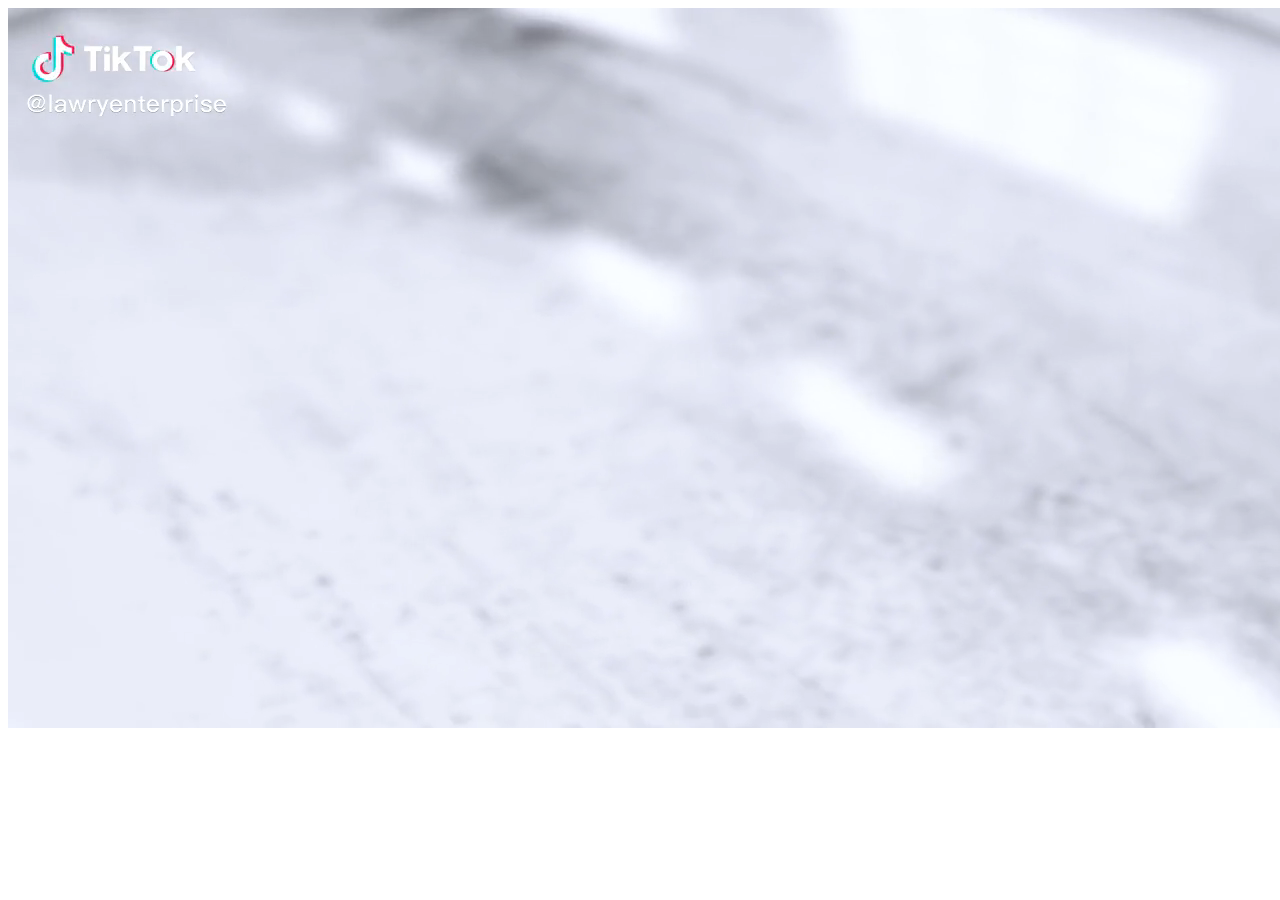
<file: index.html>
<!DOCTYPE html>
<html lang="en">
<head>
    <meta charset="UTF-8">
    <meta name="viewport" content="width=device-width, initial-scale=1.0">
    <title>Document</title>
</head>
<body>

<video id="myVideo"  autoplay muted>
  <source src="./assets/intro.mp4" type="video/mp4">
</video>

<script>
  const video = document.getElementById("myVideo");

  // Redirect when video ends
  video.onended = function () {
    window.location.href = "intro.html"; 
  };

  // Extra safety: ensure autoplay starts
  window.onload = () => {
    video.play().catch(() => {
      console.log("Autoplay blocked by browser.");
    });
  };
</script>

</body>
</html>
</file>
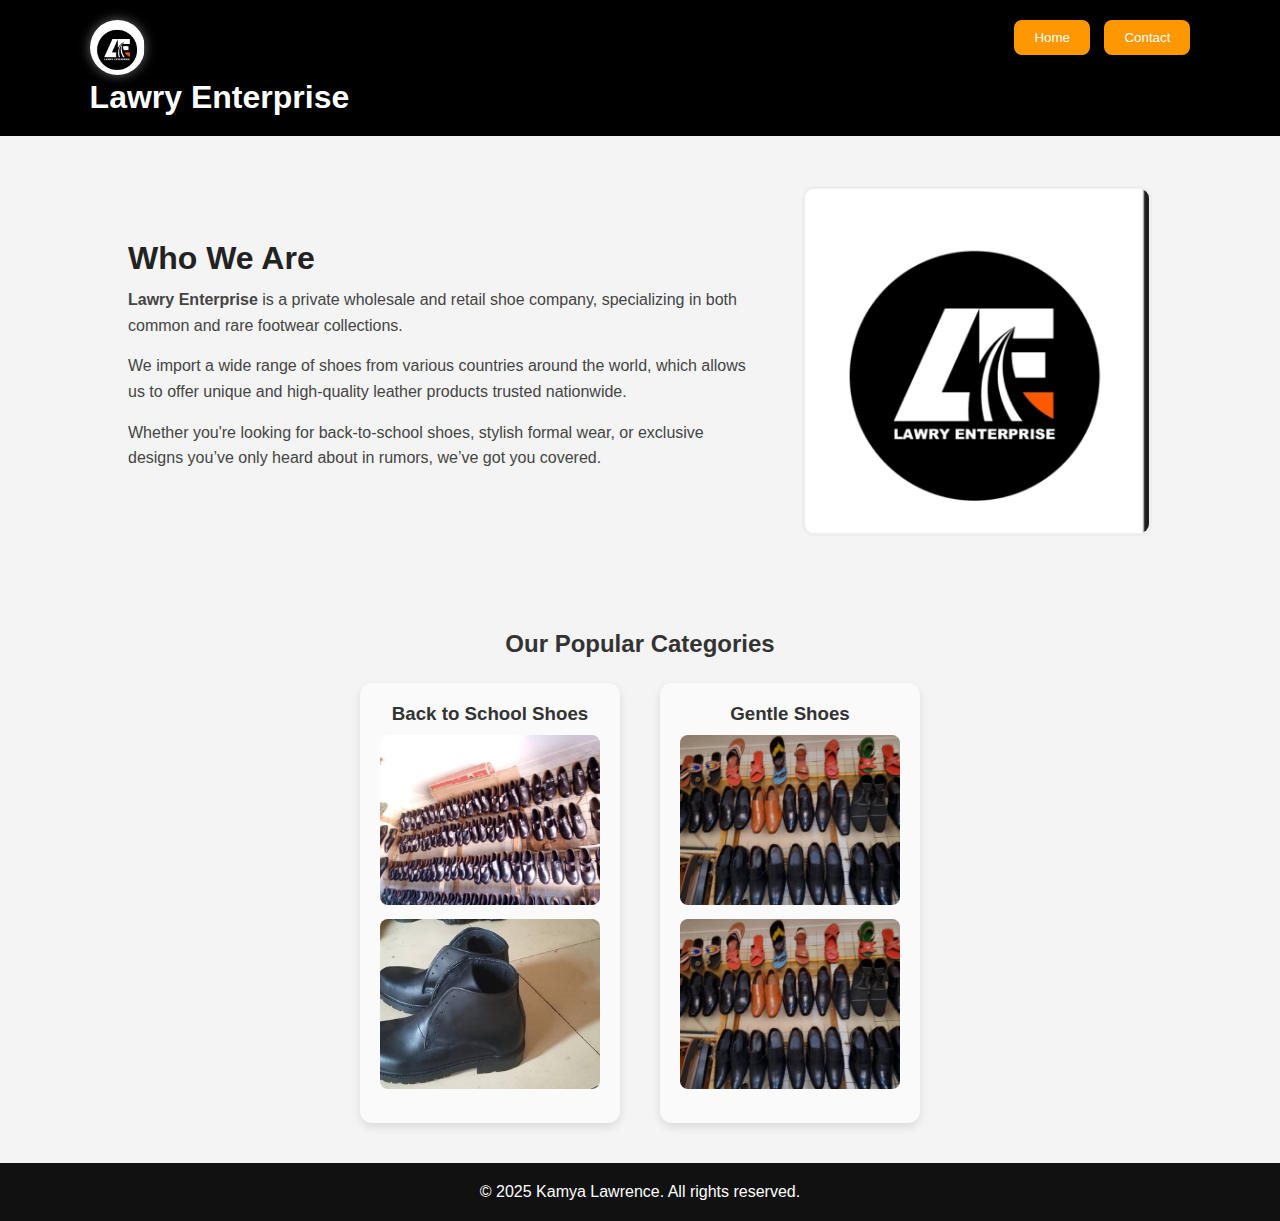
<file: about.html>
<!DOCTYPE html>
<html lang="en">
<head>
    <meta charset="UTF-8">
    <meta name="viewport" content="width=device-width, initial-scale=1.0">
    <link rel="stylesheet" href="styles.css">
    <link rel="stylesheet" href="about.css">
    <title>About Us - Lawry Enterprise</title>
</head>

<body>

    <!-- HEADER -->
    <header class="header">
        <div class="header-left">
            <img src="./assets/shoelog.jpg" class="logo" style="object-fit: cover;" />
            <h1>Lawry Enterprise</h1>
        </div>

        <nav class="nav">
            <button onclick="window.location.href='intro.html'">Home</button>
            <button onclick="window.location.href='contact.html'">Contact</button>
        </nav>
    </header>

    <!-- ABOUT SECTION -->
    <section class="about-container">

        <div class="about-text">
            <h2>Who We Are</h2>
            <p>
                <strong>Lawry Enterprise</strong> is a private wholesale and retail shoe company,
                specializing in both common and rare footwear collections.
            </p>

            <p>
                We import a wide range of shoes from various countries around the world,
                which allows us to offer unique and high-quality leather products trusted nationwide.
            </p>

            <p>
                Whether you're looking for back-to-school shoes, stylish formal wear, or exclusive designs
                you’ve only heard about in rumors, we’ve got you covered.
            </p>
        </div>

        <div class="about-image">
            <img src="./assets/shoelog.jpg" alt="Our Store">
        </div>
    </section>

    <!-- PRODUCT CATEGORIES -->
    <section class="categories">
        <h2>Our Popular Categories</h2>

        <div class="category-grid">

            <div class="category-card">
                <h3>Back to School Shoes</h3>
                <img src="./assets/shoe6.jpg" alt="">
                <img src="./assets/shoe5.jpg" alt="">
            </div>

            <div class="category-card">
                <h3>Gentle Shoes</h3>
                <img src="./assets/shoe4.jpg" alt="">
                <img src="./assets/shoe4.jpg" alt="">
            </div>

        </div>
    </section>

    <!-- FOOTER -->
    <footer class="footer">
        <p>&copy; 2025 Kamya Lawrence. All rights reserved.</p>
    </footer>

</body>
</html>
</file>
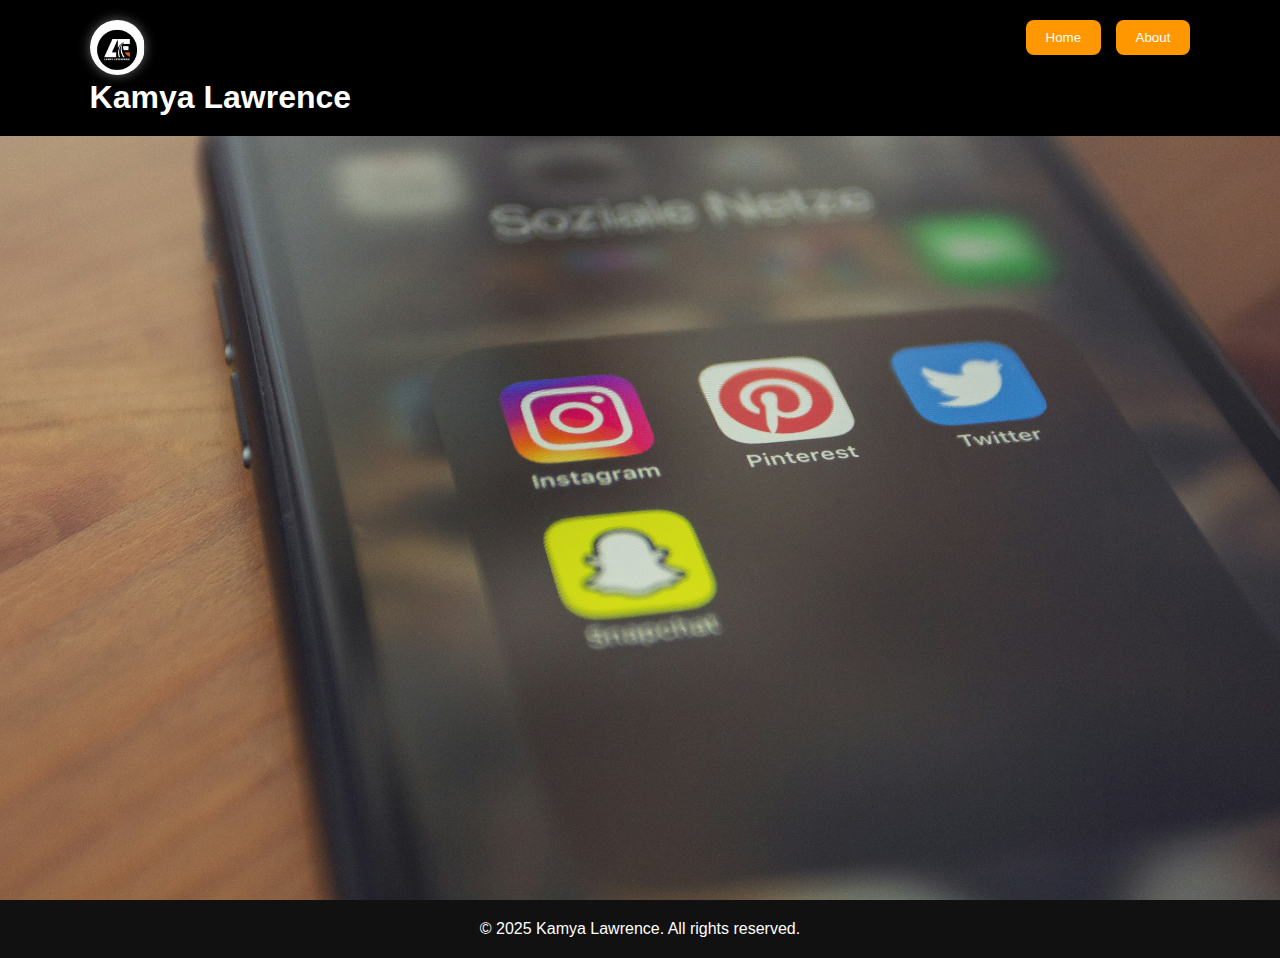
<file: contact.html>
<!DOCTYPE html>
<html lang="en">
<head>
    <meta charset="UTF-8">
    <favicon href="./assets/shoelog.jpg" />
    <meta name="viewport" content="width=device-width, initial-scale=1.0">
    <link rel="stylesheet" href="styles.css">
    <link rel="stylesheet" href="contact.css">
    <title>Lawrence Contacts</title>
</head>
<body>

<div id="contacts">

    <header class="header">
        <div class="header-left">
            <img src="./assets/shoelog.jpg" class="logo" style="object-fit:cover;" />
            <h1>Kamya Lawrence</h1>
        </div>

        <nav class="nav">
            <button onclick="window.location.href='intro.html'">Home</button>
            <button onclick="window.location.href='about.html'">About</button>
        </nav>
    </header>

    <!-- MAIN CONTACT CONTENT -->
    <div class="contact-container fade-in">

        <div class="social-icons">
            <a><img src="./assets/linkedIn.jpg" class="icon"></a>
            <a><img src="./assets/insta.jpg" class="icon"></a>
            <a><img src="./assets/c.jpg" class="icon"></a>
            <a><img src="./assets/d.jpg" class="icon"></a>
            <a><img src="./assets/facebook.jpg" class="icon"></a>
        </div>

        <!-- FORM CARD -->
        <div class="form-box">
            <h2 class="contact-title">Send Me a Message</h2>

            <form>
                <input name="name" type="text" placeholder="Enter Your Name" required>

                <input name="contact" type="tel" placeholder="Enter Phone Number" required>

                <div class="gender">
                    <label><input type="radio" name="gender" value="m"> Male</label>
                    <label><input type="radio" name="gender" value="f"> Female</label>
                </div>

                <input type="text" name="reason" placeholder="Reason for Contact" required>

                <textarea name="message" placeholder="Enter Message" required></textarea>

                <div class="form-buttons">
                    <button type="submit" class="submit-btn">Submit</button>
                    <button type="reset" class="clear-btn">Clear</button>
                </div>
            </form>
        </div>
    </div>

</div>

<footer class="footer">
    <p>&copy; 2025 Kamya Lawrence. All rights reserved.</p>
</footer>

</body>
</html>
</file>
<file: styles.css>
/* GLOBAL */
* {
    margin: 0;
    padding: 0;
    box-sizing: border-box;
}
body {
    font-family: 'Poppins', Arial, sans-serif;
    background: #f4f4f4;
    color: #333;
}
.fade-in {
    animation: fadeIn 1.2s ease-out forwards;
    opacity: 0;
}
@keyframes fadeIn {
    to { opacity: 1; }
}

/* HEADER */
.header {
    display: flex;
    justify-content: space-between;
    padding: 20px 7%;
    background: black;
    color: white;
    position: sticky;
    top: 0;
    z-index: 10;
}
.logo {
    height: 55px;
    width: 55px;
    border-radius: 50%;
    object-fit: cover;
    box-shadow: 0 0 12px rgba(255,255,255,0.4);
}
.nav button {
    background: #ff9800;
    color: white;
    border: none;
    padding: 10px 20px;
    margin-left: 10px;
    border-radius: 8px;
    cursor: pointer;
    transition: .3s;
}
.nav button:hover {
    background: #ffa726;
    transform: scale(1.1);
}

/* FLOATING VIDEO */
#myVideo {
    position: fixed;
    bottom: 20px;
    left: 20px;
    width: 350px;
    height: 300px;
    border-radius: 15px;
    object-fit: cover;
    box-shadow: 0 5px 15px rgba(0,0,0,0.7);
    z-index: 20;
    border: 3px solid white;
    animation: floatIn 1.2s ease-out;
}

@keyframes floatIn {
    from { transform: translateY(40px); opacity: 0; }
    to { transform: translateY(0); opacity: 1; }
}

/* HERO SECTION */
.hero {
    padding: 80px 7%;
    display: flex;
    align-items: center;
    justify-content: space-between;
    gap: 40px;
    flex-wrap: wrap;
    background: linear-gradient(135deg, #222, #444);
    color: white;
}
.hero-text h2 {
    font-size: 42px;
    margin-bottom: 15px;
}
.hero-text p {
    font-size: 18px;
    margin-bottom: 25px;
    line-height: 1.5;
}
.cta {
    background: #ff9800;
    padding: 12px 28px;
    color: white;
    border-radius: 8px;
    border: none;
    cursor: pointer;
    font-size: 18px;
    transition: .3s;
}
.cta:hover {
    background: #ffa726;
    transform: scale(1.08);
}
.hero-images img {
    width: 240px;
    height: 260px;
    border-radius: 12px;
    object-fit: cover;
    margin: 10px;
    box-shadow: 0 0 12px black;
}

/* PRODUCT GRID */
.section {
    padding: 60px 8%;
}
.section-title {
    font-size: 32px;
    margin-bottom: 25px;
    text-align: center;
    border-left: 5px solid #ff9800;
    padding-left: 10px;
}
.product-grid {
    display: grid;
    grid-template-columns: repeat(auto-fit, minmax(230px, 1fr));
    gap: 25px;
}
.product-card {
    background: white;
    padding: 15px;
    border-radius: 12px;
    text-align: center;
    box-shadow: 0 0 10px #bbb;
    transition: .3s;
}
.product-card img {
    width: 100%;
    height: 200px;
    border-radius: 12px;
    object-fit: cover;
}
.product-card:hover {
    transform: translateY(-8px);
    box-shadow: 0 0 15px #888;
}

/* ABOUT PREVIEW */
.about-preview {
    display: flex;
    gap: 40px;
    flex-wrap: wrap;
}
.about-left {
    flex: 1 1 400px;
}
.about-left h2 {
    font-size: 32px;
    margin-bottom: 10px;
}
.about-left p {
    margin-bottom: 20px;
    line-height: 1.6;
}
.about-right img {
    width: 100%;
    border-radius: 15px;
    box-shadow: 0 0 12px #888;
    object-fit: cover;
}

/* CONTACT PREVIEW */
.contact-preview {
    text-align: center;
}
.contact-info {
    font-size: 20px;
    margin-bottom: 20px;
}

/* FLOATING ICON */
.floating-icon {
    position: fixed;
    bottom: 20px;
    right: 20px;
    height: 65px;
    width: 65px;
    border-radius: 15px;
    box-shadow: 0 5px 15px black;
    z-index: 20;
}

/* FOOTER */
.footer {
    text-align: center;
    padding: 20px;
    background: #111;
    color: white;
}

/* RESPONSIVE */
@media (max-width: 768px) {
    #myVideo {
        width: 110px;
        height: 110px;
        bottom: 15px;
        left: 15px;
    }
    .hero {
        text-align: center;
        flex-direction: column;
    }
    .hero-images {
        justify-content: center;
    }
}
</file>
<file: about.css>
/* ABOUT PAGE STYLING */

.about-container {
    display: flex;
    justify-content: space-between;
    align-items: center;
    padding: 50px 10%;
    gap: 40px;
    flex-wrap: wrap;
}

.about-text {
    flex: 1 1 400px;
}

.about-text h2 {
    font-size: 32px;
    margin-bottom: 10px;
    color: #222;
}

.about-text p {
    line-height: 1.6;
    margin-bottom: 15px;
    color: #444;
}

.about-image img {
    width: 350px;
    height: 350px;
    object-fit: cover;
    border-radius: 12px;
    border: 3px solid #eee;
}

/* CATEGORY SECTION */

.categories {
    padding: 40px 10%;
    text-align: center;
}

.categories h2 {
    margin-bottom: 25px;
}

.category-grid {
    display: flex;
    justify-content: center;
    gap: 40px;
    flex-wrap: wrap;
}

.category-card {
    background: #fafafa;
    padding: 20px;
    width: 260px;
    border-radius: 12px;
    box-shadow: 0 4px 10px rgba(0,0,0,0.1);
}

.category-card h3 {
    margin-bottom: 10px;
}

.category-card img {
    width: 100%;
    height: 170px;
    object-fit: cover;
    border-radius: 8px;
    margin-bottom: 10px;
}

/* RESPONSIVENESS */

@media (max-width: 768px) {
    .about-container {
        flex-direction: column;
        text-align: center;
    }

    .about-image img {
        width: 100%;
        height: auto;
    }
}
</file>
<file: contact.css>
/* Background Image */
#contacts {
    background: url('./assets/contacts.jpg') center/cover no-repeat fixed;
    min-height: 100vh;
    color: white;
    padding-bottom: 30px;
}

/* Fade Animation */
.fade-in {
    animation: fadeIn .9s ease-in-out forwards;
    opacity: 0;
}
@keyframes fadeIn {
    to { opacity: 1; }
}

/* Social Icons */
.social-icons {
    display: flex;
    justify-content: center;
    gap: 15px;
    margin-top: 40px;
}

.icon {
    width: 50px;
    height: 50px;
    border-radius: 12px;
    cursor: pointer;
    transition: 0.3s;
    box-shadow: 0 0 10px rgba(255,255,255,0.4);
}
.icon:hover {
    transform: scale(1.2);
    box-shadow: 0 0 18px white;
}

/* Form Container */
.contact-container {
    display: flex;
    flex-direction: column;
    align-items: center;
    margin-top: 30px;
}

/* Glass Form Box */
.form-box {
    background: rgba(0, 0, 0, 0.45);
    padding: 30px;
    border-radius: 20px;
    width: 90%;
    max-width: 450px;
    box-shadow: 0 0 15px rgba(0,0,0,0.6);
    backdrop-filter: blur(6px);
}

/* Title */
.contact-title {
    text-align: center;
    margin-bottom: 20px;
    font-size: 28px;
    color: #ffcc00;
}

/* Inputs */
form input, form textarea {
    width: 100%;
    padding: 12px;
    margin: 10px 0;
    border-radius: 8px;
    border: none;
    outline: none;
    background: rgba(255,255,255,0.8);
    font-size: 16px;
}

textarea {
    height: 100px;
    resize: none;
}

/* Gender Row */
.gender {
    margin: 10px 0;
    display: flex;
    justify-content: space-between;
    font-size: 16px;
}

/* Buttons */
.form-buttons {
    display: flex;
    justify-content: space-between;
    margin-top: 10px;
}

.submit-btn {
    background: #28a745;
    padding: 12px 20px;
    color: white;
    border: none;
    border-radius: 8px;
    cursor: pointer;
    transition: .3s;
}

.clear-btn {
    background: #dc3545;
    padding: 12px 20px;
    color: white;
    border: none;
    border-radius: 8px;
    cursor: pointer;
    transition: .3s;
}

.submit-btn:hover {
    background: #34c759;
    transform: scale(1.05);
}
.clear-btn:hover {
    background: #ff4d4d;
    transform: scale(1.05);
}

/* Mobile */
@media (max-width: 768px) {
    .form-box {
        width: 95%;
    }
}
</file>
